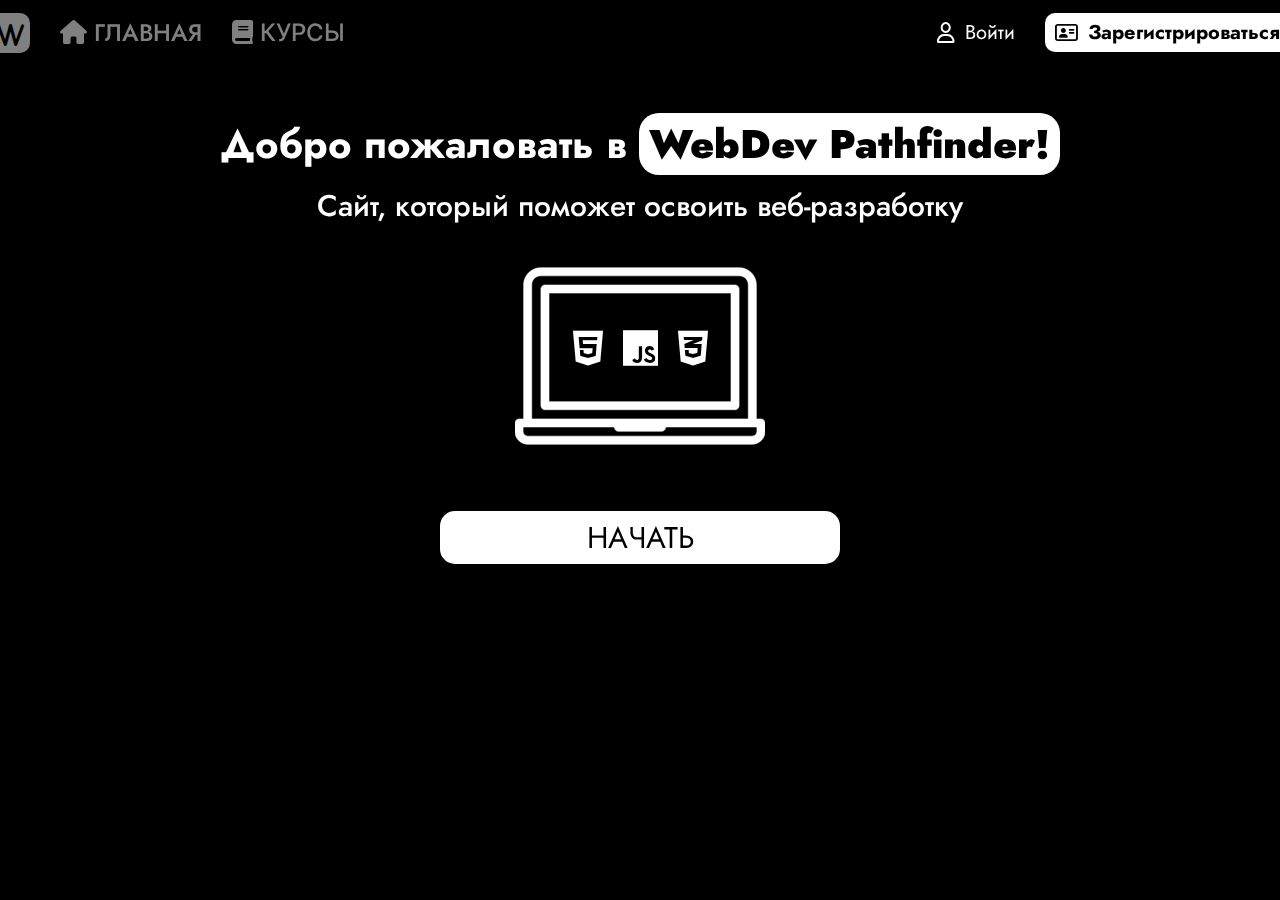
<file: index.html>
<!DOCTYPE html>
<html lang="ru">

<head>
    <meta charset="UTF-8">
    <meta name="viewport" content="width=device-width, initial-scale=1.0">
    <link rel="stylesheet" href="style.css">
    <link rel="stylesheet" href="https://cdnjs.cloudflare.com/ajax/libs/font-awesome/6.0.0-beta3/css/all.min.css"
        integrity="sha384-...">
    <script src="https://ajax.googleapis.com/ajax/libs/jquery/3.7.1/jquery.min.js"></script>
    <title>Document</title>
</head>

<body>
    <header class="header">
        <ul class="header-list">
            <li id="hl1" class="header-list-element welcome-page-element"><i class="fa-solid fa-w wpe"></i></li>
            <li id="hl2" class="header-list-element"><i class="fas fa-home"></i> главная</li>
            <li id="hl3" class="header-list-element"><i class="fa-solid fa-book"></i> <a href="cources.html">курсы</a> </li>
        </ul>
        <div class="user-nav" id="non-authorized"><button id="login-button" class="non-auth-login"><i
                    class="fa-regular fa-user"></i>Войти</button><button id="reg-button" class="non-auth-reg"><i
                    class="fa-regular fa-address-card wpe"></i>Зарегистрироваться</button></div>
        <div class="user-nav" id="authorized"></div>
    </header>
    <div class="body-content">
        <h1 class="welcome-text">Добро пожаловать в <span class="welcome-text-circled">WebDev
                Pathfinder!</span><br><span class="welcome-text-smaller">Сайт, который поможет освоить
                веб-разработку</span></h1>

        <h1 class="welcome-languages"><svg class="wmax" fill="#ffffff" height="250px" width="250px" version="1.1"
                id="Layer_1" xmlns="http://www.w3.org/2000/svg" xmlns:xlink="http://www.w3.org/1999/xlink"
                viewBox="0 0 463 463" xml:space="preserve" stroke="#ffffff">
                <g id="SVGRepo_bgCarrier" stroke-width="0"></g>
                <g id="SVGRepo_tracerCarrier" stroke-linecap="round" stroke-linejoin="round"></g>
                <g id="SVGRepo_iconCarrier">
                    <g>
                        <g>
                            <g>
                                <path
                                    d="M455.5,348H447V99.5c0-17.369-14.131-31.5-31.5-31.5h-368C30.131,68,16,82.131,16,99.5V348H7.5 c-4.142,0-7.5,3.358-7.5,7.5v16C0,384.458,10.542,395,23.5,395h416c12.958,0,23.5-10.542,23.5-23.5v-16 C463,351.358,459.642,348,455.5,348z M31,99.5C31,90.402,38.402,83,47.5,83h368c9.098,0,16.5,7.402,16.5,16.5V348H31V99.5z M448,371.5c0,4.687-3.813,8.5-8.5,8.5h-416c-4.687,0-8.5-3.813-8.5-8.5V363h169.025c-0.011,0.166-0.025,0.331-0.025,0.5 c0,4.142,3.358,7.5,7.5,7.5h80c4.142,0,7.5-3.358,7.5-7.5c0-0.169-0.014-0.334-0.025-0.5H448V371.5z">
                                </path>
                                <path
                                    d="M407.5,100h-352c-4.142,0-7.5,3.358-7.5,7.5v216c0,4.142,3.358,7.5,7.5,7.5h352c4.142,0,7.5-3.358,7.5-7.5v-216 C415,103.358,411.642,100,407.5,100z M400,316H63V115h337V316z">
                                </path>
                            </g>
                        </g>
                    </g>
                </g>
            </svg>
            <div class="welcome-icons"><i class="fa-brands fa-html5"></i><i class="fa-brands fa-js"></i><i
                    class="fa-brands fa-css3-alt"></i></div>

        </h1>
        <button class="welcome-button"></i>НАЧАТЬ</button>
    </div>

    <!-- <p class="block">Программирование — это процесс создания компьютерных программ для решения различных задач. <span
            class="tooltip"
            data-title="Практика программирования играет ключевую роль в умении решать задачи!">Практика</span>
        программирования требует постоянного обучения и <span class="tooltip"
            data-title="Опыт играет важную роль в развитии навыков программирования!">опыта</span>. <span
            class="tooltip"
            data-title="Программисты используют различные языки программирования для создания программ!">Программисты</span>
        используют различные языки программирования для создания программ. Программирование также способствует развитию
        абстрактного мышления и логического мышления, что делает его ценным навыком в различных сферах жизни. Освоив
        программирование, вы можете создавать программы, автоматизировать задачи и даже реализовывать свои творческие
        идеи в виде программного кода. Не бойтесь экспериментировать, учиться и применять новые знания в практике!</p> -->
    <script src="script.js"></script>
</body>

</html>
</file>
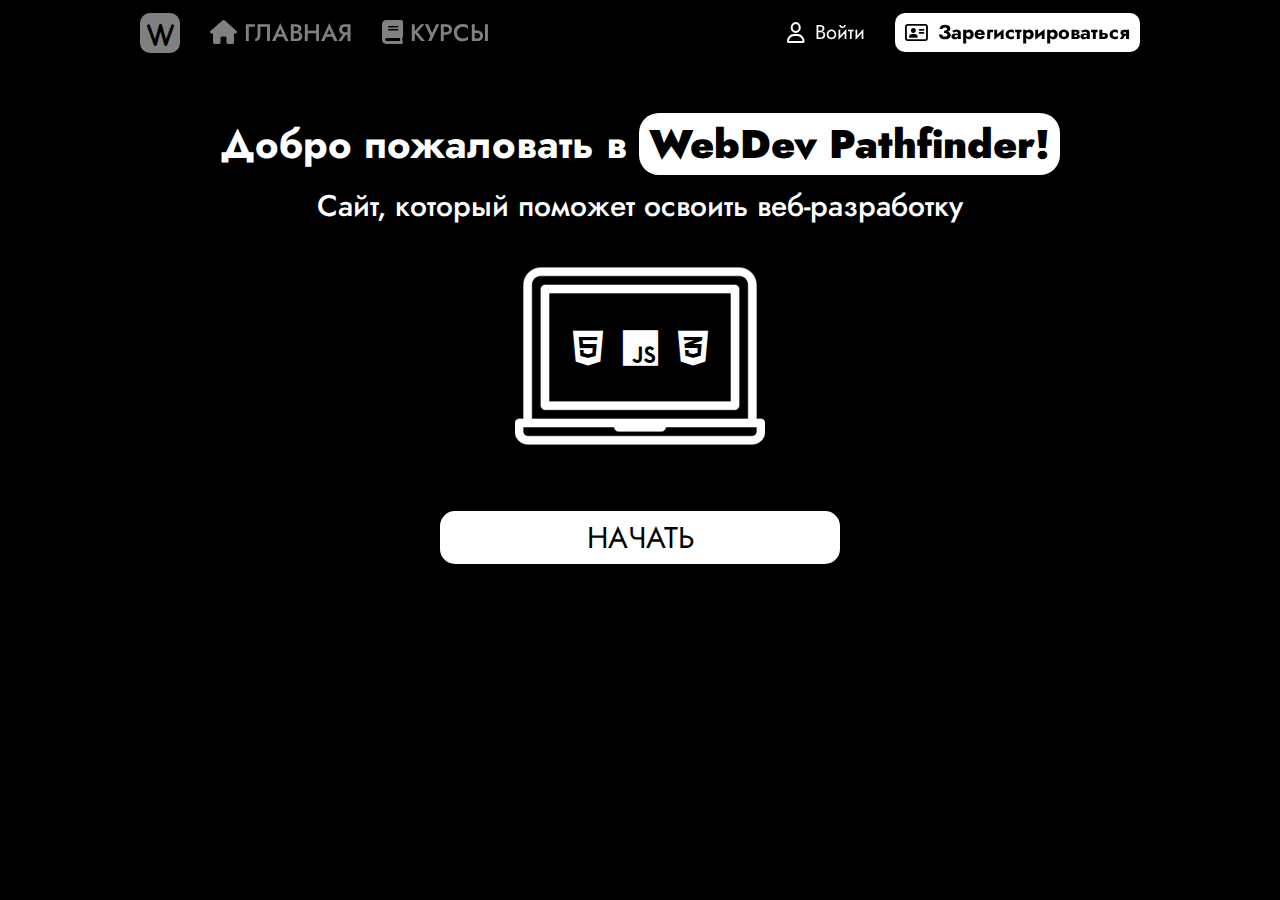
<file: html/index.html>
<!DOCTYPE html>
<html lang="ru">

<head>
    <meta charset="UTF-8">
    <meta name="viewport" content="width=device-width, initial-scale=1.0">
    <link rel="stylesheet" href="/css/style.css">
    <link rel="stylesheet" href="/css/header.css">
    <link rel="stylesheet" href="https://cdnjs.cloudflare.com/ajax/libs/font-awesome/6.0.0-beta3/css/all.min.css"
        integrity="sha384-...">
    <script src="https://ajax.googleapis.com/ajax/libs/jquery/3.7.1/jquery.min.js"></script>
    <title>Добро пожаловать</title>
</head>

<body>
    <header class="header">
        <div class="header-list-mobile">
            <i id="hlmClosed" class="fa-solid fa-bars"></i>
            <i id="hlmOpened" class="fa-solid fa-xmark"></i>
            <ul class="burger-list" id="burger">
                <li id="hl1" class="header-list-element welcome-page-element"><i class="fa-solid fa-w wpe"></i></li>
                <li id="hl2" class="header-list-element"><i class="fas fa-home"></i> главная</li>
                <li id="hl3" class="header-list-element"><i class="fa-solid fa-book"></i> курсы</li>
            </ul>
        </div>
        <ul class="header-list">
            <li id="hl1" class="header-list-element welcome-page-element"><i class="fa-solid fa-w wpe"></i></li>
            <li id="hl2" class="header-list-element"><i class="fas fa-home"></i> главная</li>
            <li id="hl3" class="header-list-element"><i class="fa-solid fa-book"></i> курсы</li>
        </ul>
        <div class="user-nav" id="non-authorized"><button id="login-button" class="non-auth-login"><i
                    class="fa-regular fa-user"></i><span class="auth-mobile" id="am-lgn">Войти</span></button><button
                id="reg-button" class="non-auth-reg"><i class="fa-regular fa-address-card wpe"></i><span
                    class="auth-mobile">Зарегистрироваться</span></button></div>
        <div class="user-nav" id="authorized"><i class="fa-solid fa-user"></i></div>
    </header>
    <div class="body-content">
        <h1 class="welcome-text">Добро пожаловать в <br class="welcome-br1"><span class="welcome-text-circled">WebDev
                Pathfinder!</span><br><span class="welcome-text-smaller">Сайт, который поможет освоить
                веб-разработку</span></h1>
        <h1 class="welcome-languages"><svg class="wmax" fill="#ffffff" height="250px" width="250px" version="1.1"
                id="Layer_1" xmlns="http://www.w3.org/2000/svg" xmlns:xlink="http://www.w3.org/1999/xlink"
                viewBox="0 0 463 463" xml:space="preserve" stroke="#ffffff">
                <g id="SVGRepo_bgCarrier" stroke-width="0"></g>
                <g id="SVGRepo_tracerCarrier" stroke-linecap="round" stroke-linejoin="round"></g>
                <g id="SVGRepo_iconCarrier">
                    <g>
                        <g>
                            <g>
                                <path
                                    d="M455.5,348H447V99.5c0-17.369-14.131-31.5-31.5-31.5h-368C30.131,68,16,82.131,16,99.5V348H7.5 c-4.142,0-7.5,3.358-7.5,7.5v16C0,384.458,10.542,395,23.5,395h416c12.958,0,23.5-10.542,23.5-23.5v-16 C463,351.358,459.642,348,455.5,348z M31,99.5C31,90.402,38.402,83,47.5,83h368c9.098,0,16.5,7.402,16.5,16.5V348H31V99.5z M448,371.5c0,4.687-3.813,8.5-8.5,8.5h-416c-4.687,0-8.5-3.813-8.5-8.5V363h169.025c-0.011,0.166-0.025,0.331-0.025,0.5 c0,4.142,3.358,7.5,7.5,7.5h80c4.142,0,7.5-3.358,7.5-7.5c0-0.169-0.014-0.334-0.025-0.5H448V371.5z">
                                </path>
                                <path
                                    d="M407.5,100h-352c-4.142,0-7.5,3.358-7.5,7.5v216c0,4.142,3.358,7.5,7.5,7.5h352c4.142,0,7.5-3.358,7.5-7.5v-216 C415,103.358,411.642,100,407.5,100z M400,316H63V115h337V316z">
                                </path>
                            </g>
                        </g>
                    </g>
                </g>
            </svg>
            <div class="welcome-icons"><i class="fa-brands fa-html5"></i><i class="fa-brands fa-js"></i><i
                    class="fa-brands fa-css3-alt"></i></div>

        </h1>
        <button class="welcome-button"></i>НАЧАТЬ</button>
    </div>

    <!-- <p class="block">Программирование — это процесс создания компьютерных программ для решения различных задач. <span
            class="tooltip"
            data-title="Практика программирования играет ключевую роль в умении решать задачи!">Практика</span>
        программирования требует постоянного обучения и <span class="tooltip"
            data-title="Опыт играет важную роль в развитии навыков программирования!">опыта</span>. <span
            class="tooltip"
            data-title="Программисты используют различные языки программирования для создания программ!">Программисты</span>
        используют различные языки программирования для создания программ. Программирование также способствует развитию
        абстрактного мышления и логического мышления, что делает его ценным навыком в различных сферах жизни. Освоив
        программирование, вы можете создавать программы, автоматизировать задачи и даже реализовывать свои творческие
        идеи в виде программного кода. Не бойтесь экспериментировать, учиться и применять новые знания в практике!</p> -->
    <script src="/js/script.js"></script>
    <script src="/js/header.js"></script>
</body>

</html>
</file>
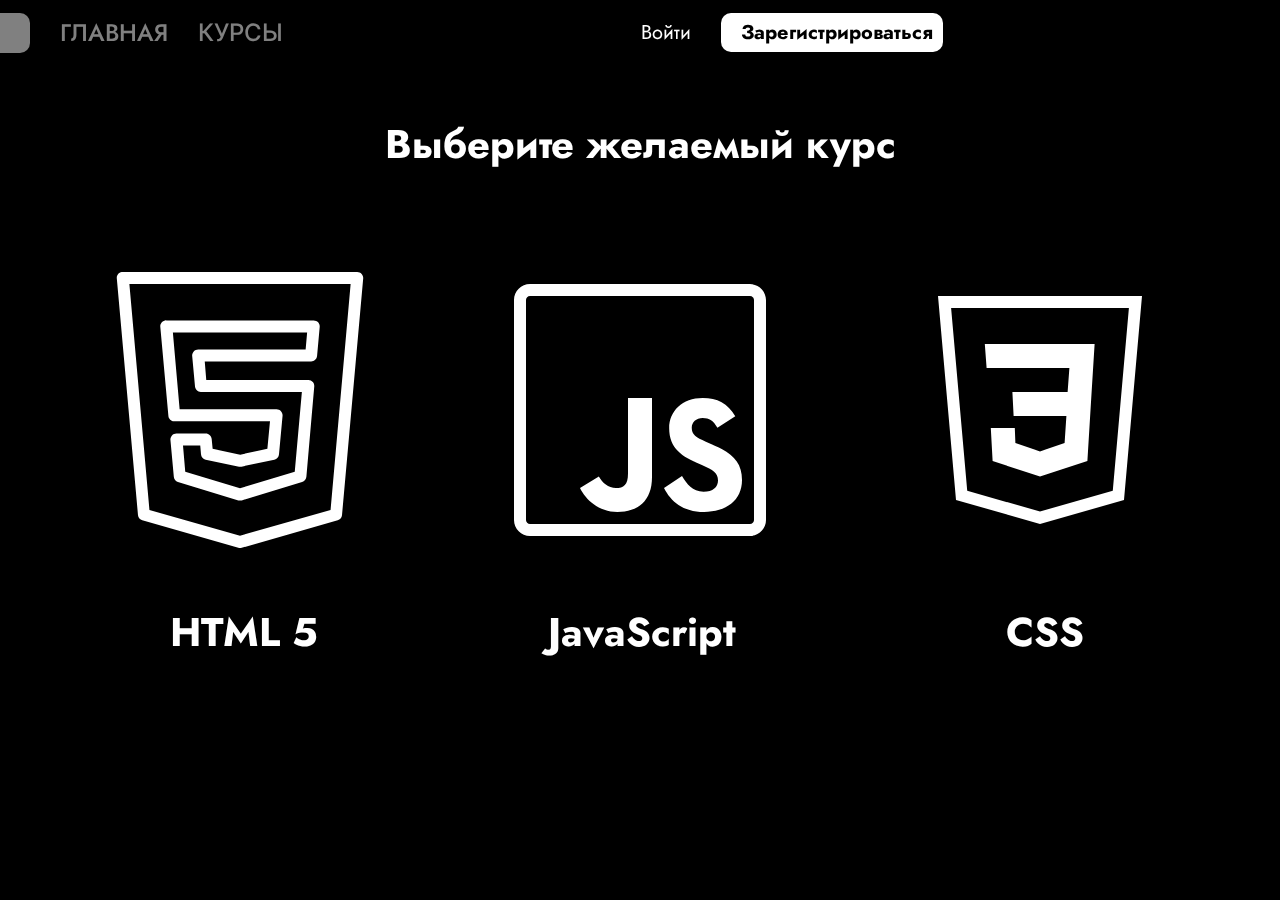
<file: cources.html>
<!DOCTYPE html>
<html lang="en">
<head>
    <meta charset="UTF-8">
    <meta name="viewport" content="width=device-width, initial-scale=1.0">
    <link rel="stylesheet" href="style.css">
    <link rel="stylesheet" href="cources_style.css">
    <title>Document</title>
</head>
<body>
    <header class="header">
        <ul class="header-list">
            <li id="hl1" class="header-list-element welcome-page-element"><i class="fa-solid fa-w wpe"></i></li>
            <li id="hl2" class="header-list-element"><i class="fas fa-home"></i> главная</li>
            <li id="hl3" class="header-list-element"><i class="fa-solid fa-book"></i> <a href="cources.html">курсы</a> </li>
        </ul>
        <div class="user-nav" id="non-authorized"><button id="login-button" class="non-auth-login"><i
                    class="fa-regular fa-user"></i>Войти</button><button id="reg-button" class="non-auth-reg"><i
                    class="fa-regular fa-address-card wpe"></i>Зарегистрироваться</button></div>
        <div class="user-nav" id="authorized"></div>
    </header>

    <div class="body-content">
        <h1>Выберите желаемый курс</h1>
        
        <div class="select-cource">
            <a href="html-css-cource.html">
                <svg xmlns="http://www.w3.org/2000/svg" x="0px" y="0px" width="300" height="300" viewBox="0,0,256,256">
                    <g fill="#ffffff" fill-rule="nonzero" stroke="none" stroke-width="1" stroke-linecap="butt" stroke-linejoin="miter" stroke-miterlimit="10" stroke-dasharray="" stroke-dashoffset="0" font-family="none" font-weight="none" font-size="none" text-anchor="none" style="mix-blend-mode: normal"><g transform="scale(5.12,5.12)"><path d="M5.28125,2c-0.51562,0.09375 -0.87109,0.57422 -0.8125,1.09375l3.53125,39.4375c0.04688,0.40234 0.33203,0.73438 0.71875,0.84375l16,4.59375c0.18359,0.05469 0.37891,0.05469 0.5625,0l16,-4.59375c0.38672,-0.10937 0.67188,-0.44141 0.71875,-0.84375l3.53125,-39.4375c0.02734,-0.28125 -0.06641,-0.55859 -0.25781,-0.76953c-0.19141,-0.20703 -0.46094,-0.32422 -0.74219,-0.32422h-39.0625c-0.03125,0 -0.0625,0 -0.09375,0c-0.03125,0 -0.0625,0 -0.09375,0zM6.5625,4h36.875l-3.34375,37.65625l-15.09375,4.28125l-15.09375,-4.28125zM12.53125,10.0625c-0.51562,0.09375 -0.87109,0.57422 -0.8125,1.09375l1.34375,14.78125c0.03125,0.51563 0.45313,0.92188 0.96875,0.9375h15.96875l-0.4375,4.59375l-4.53125,0.96875l-4.59375,-0.96875l-0.15625,-1.625c-0.03125,-0.52734 -0.47266,-0.9375 -1,-0.9375h-4.875c-0.28125,0 -0.55078,0.11719 -0.74219,0.32422c-0.19141,0.21094 -0.28516,0.48828 -0.25781,0.76953l0.5625,6.125c0.03125,0.40234 0.30078,0.75 0.6875,0.875l9.9375,3.03125l0.125,0.03125c0.18359,0.05469 0.37891,0.05469 0.5625,0l10.0625,-3.0625c0.39844,-0.11328 0.68359,-0.46094 0.71875,-0.875l1.3125,-15.03125c0.02734,-0.27734 -0.0625,-0.55078 -0.24609,-0.75781c-0.18359,-0.20703 -0.44531,-0.32812 -0.72266,-0.33594h-17.03125l-0.25,-3.09375h17.71875c0.51953,0.00391 0.95313,-0.39062 1,-0.90625l0.4375,-4.84375c0.02734,-0.28125 -0.06641,-0.55859 -0.25781,-0.76953c-0.19141,-0.20703 -0.46094,-0.32422 -0.74219,-0.32422h-24.5625c-0.0625,-0.00781 -0.125,-0.00781 -0.1875,0zM13.8125,12.0625h22.375l-0.25,2.84375h-17.90625c-0.28125,0 -0.55078,0.11719 -0.74219,0.32422c-0.19141,0.21094 -0.28516,0.48828 -0.25781,0.76953l0.46875,5.09375c0.04688,0.50391 0.46484,0.89453 0.96875,0.90625h16.84375l-1.1875,13.28125l-9.125,2.75l-9.125,-2.75l-0.375,-4.375h2.875l0.125,1.46875c0.03125,0.44141 0.34766,0.80859 0.78125,0.90625l5.5625,1.15625c0.13281,0.02734 0.27344,0.02734 0.40625,0l5.46875,-1.15625c0.43359,-0.09766 0.75,-0.46484 0.78125,-0.90625l0.59375,-6.4375c0.01563,-0.27734 -0.08203,-0.54687 -0.26953,-0.74609c-0.19141,-0.20312 -0.45312,-0.31641 -0.73047,-0.31641h-16.15625z"></path></g></g>
                    </svg> 
            </a>
            <a style="margin-left: 100px;" href="js-cource.html">
                <svg xmlns="http://www.w3.org/2000/svg" x="0px" y="0px" width="300" height="300" viewBox="0,0,256,256">
                    <g fill="#ffffff" fill-rule="nonzero" stroke="none" stroke-width="1" stroke-linecap="butt" stroke-linejoin="miter" stroke-miterlimit="10" stroke-dasharray="" stroke-dashoffset="0" font-family="none" font-weight="none" font-size="none" text-anchor="none" style="mix-blend-mode: normal"><g transform="scale(5.12,5.12)"><path d="M6.66797,4c-1.46094,0 -2.66797,1.20703 -2.66797,2.66797v36.66406c0,1.46094 1.20703,2.66797 2.66797,2.66797h36.66406c1.46094,0 2.66797,-1.20312 2.66797,-2.66797v-36.66406c0,-1.46094 -1.20312,-2.66797 -2.66797,-2.66797zM6.66797,6h36.66406c0.37109,0 0.66797,0.29688 0.66797,0.66797v36.66406c0,0.37109 -0.29687,0.66797 -0.66797,0.66797h-36.66406c-0.37109,0 -0.66797,-0.29687 -0.66797,-0.66797v-36.66406c0,-0.37109 0.29688,-0.66797 0.66797,-0.66797zM23,23v12.57422c0,1.92969 -0.73047,2.42578 -2,2.42578c-1.32812,0 -2.25,-0.82812 -2.85937,-1.90234l-3.14062,1.90234c0.91016,1.92578 3.14063,4 6.23438,4c3.42188,0 5.76563,-1.82031 5.76563,-5.81641v-13.18359zM35.45313,23c-3.40625,0 -5.58984,2.17969 -5.58984,5.04297c0,3.10547 1.83203,4.57422 4.58594,5.74609l0.95313,0.41016c1.73828,0.76172 2.59766,1.22656 2.59766,2.53516c0,1.08984 -0.82812,1.87891 -2.41016,1.87891c-1.88281,0 -2.77344,-1.27734 -3.58984,-2.61328l-3,2c1.12109,2.21484 3.13281,4 6.67578,4c3.625,0 6.32422,-1.88281 6.32422,-5.31641c0,-3.1875 -1.82812,-4.60547 -5.07422,-5.99609l-0.95312,-0.40625c-1.63672,-0.71094 -2.34766,-1.17187 -2.34766,-2.31641c0,-0.92578 0.71094,-1.63672 1.82813,-1.63672c1.09766,0 1.80078,0.46484 2.45313,1.63672l2.97266,-1.90625c-1.25391,-2.21484 -3,-3.05859 -5.42578,-3.05859z"></path></g></g>
                    </svg>
            </a>
            <a style="margin-left: 100px;" href="css-cource.html">
                <svg xmlns="http://www.w3.org/2000/svg" x="0px" y="0px" width="300" height="300" viewBox="0,0,256,256">
                    <g fill="#ffffff" fill-rule="evenodd" stroke="none" stroke-width="1" stroke-linecap="butt" stroke-linejoin="miter" stroke-miterlimit="10" stroke-dasharray="" stroke-dashoffset="0" font-family="none" font-weight="none" font-size="none" text-anchor="none" style="mix-blend-mode: normal"><g transform="scale(5.12,5.12)"><path d="M39,40l-14,4l-14,-4l-3,-34h34c-1,11.33203 -2,22.66797 -3,34zM39.81641,8h-29.63281l2.6875,30.45313l12.12891,3.46875l12.12891,-3.46875zM16.80078,28h4l0.09766,2.5l4.10156,1.39844l4.10156,-1.39844l0.29688,-4.5h-8.79687l-0.20312,-4h9.20313l0.29688,-4h-13.79687l-0.30078,-4h18.30078l-0.5,8l-0.70312,11.5l-7.89844,2.60156l-7.89844,-2.60156z"></path></g></g>
                    </svg>
            </a>
        </div>

        <div class="cource-container">
            <h1 style="margin-left: 180px;">HTML 5</h1>
            <h1 style="margin-left: 230px;">JavaScript</h1>
            <h1 style="margin-left: 270px;">CSS</h1>
        </div>

    </div>
    
</body>
</html>
</file>
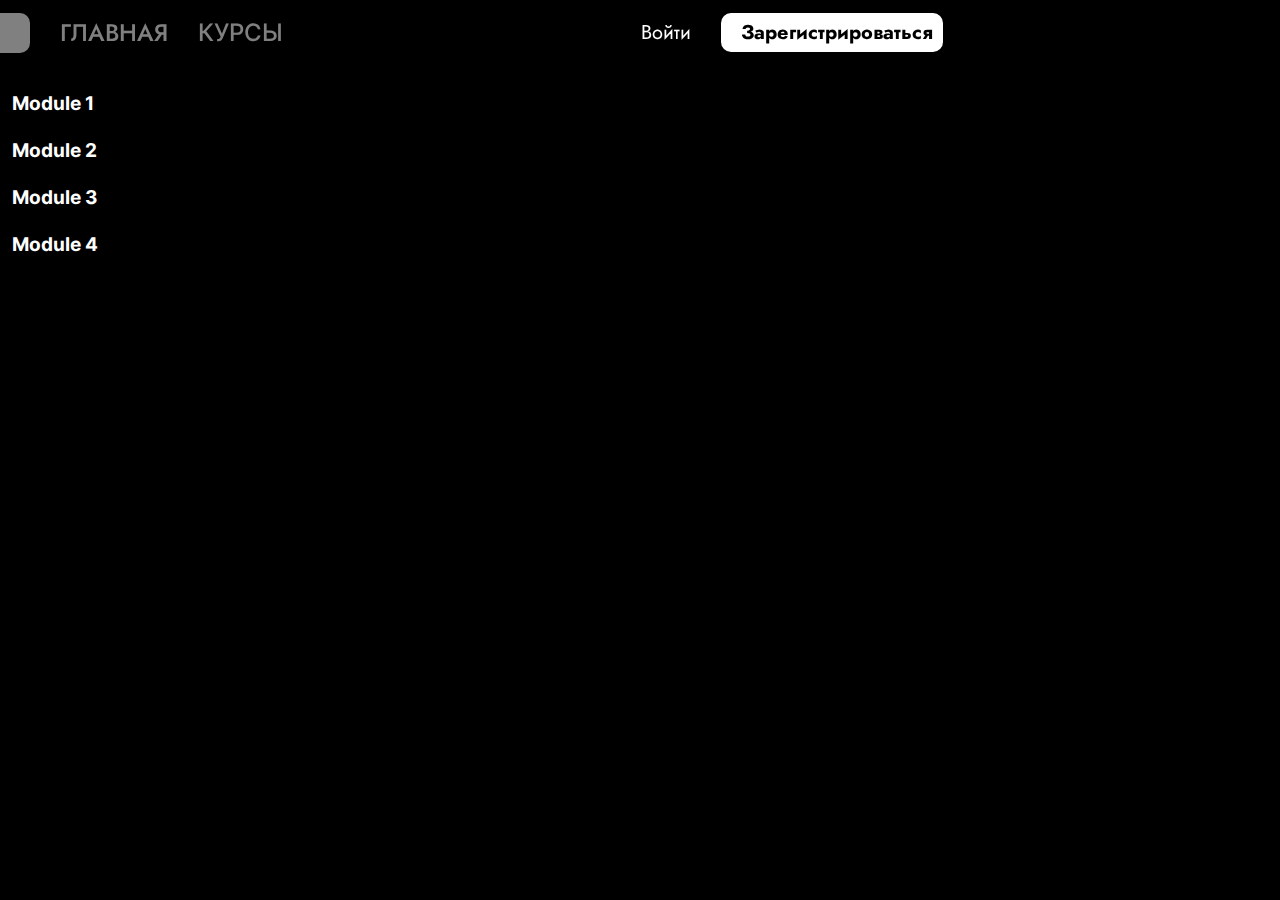
<file: css-cource.html>
<!DOCTYPE html>
<html lang="en">
<head>
    <meta charset="UTF-8">
    <meta name="viewport" content="width=device-width, initial-scale=1.0">
    <link rel="stylesheet" href="style.css">
    <title>Document</title>
</head>
<body>
    <header class="header">
        <ul class="header-list">
            <li id="hl1" class="header-list-element welcome-page-element"><i class="fa-solid fa-w wpe"></i></li>
            <li id="hl2" class="header-list-element"><i class="fas fa-home"></i> главная</li>
            <li id="hl3" class="header-list-element"><i class="fa-solid fa-book"></i> <a href="cources.html">курсы</a> </li>
        </ul>
        <div class="user-nav" id="non-authorized"><button id="login-button" class="non-auth-login"><i
                    class="fa-regular fa-user"></i>Войти</button><button id="reg-button" class="non-auth-reg"><i
                    class="fa-regular fa-address-card wpe"></i>Зарегистрироваться</button></div>
        <div class="user-nav" id="authorized"></div>
    </header>

    <div class="vertical-menu">
        <a href="#"><h3>Module 1</h3></a>
        <a href="#"><h3>Module 2</h3></a>
        <a href="#"><h3>Module 3</h3></a>
        <a href="#"><h3>Module 4</h3></a>
    </div> 
</body>
</html>
</file>
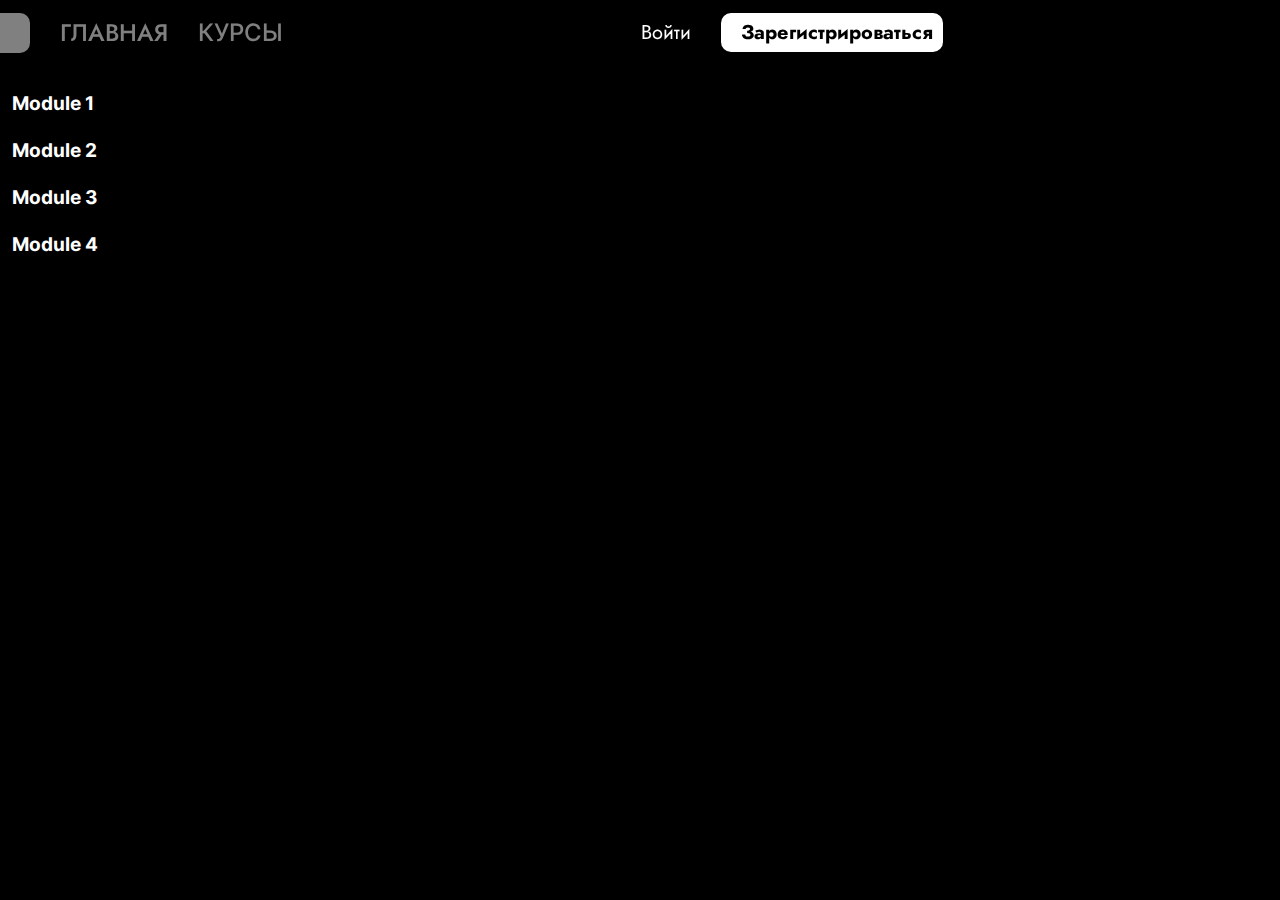
<file: js-cource.html>
<!DOCTYPE html>
<html lang="en">
<head>
    <meta charset="UTF-8">
    <meta name="viewport" content="width=device-width, initial-scale=1.0">
    <link rel="stylesheet" href="style.css">
    <title>Document</title>
</head>
<body>
    <header class="header">
        <ul class="header-list">
            <li id="hl1" class="header-list-element welcome-page-element"><i class="fa-solid fa-w wpe"></i></li>
            <li id="hl2" class="header-list-element"><i class="fas fa-home"></i> главная</li>
            <li id="hl3" class="header-list-element"><i class="fa-solid fa-book"></i> <a href="cources.html">курсы</a> </li>
        </ul>
        <div class="user-nav" id="non-authorized"><button id="login-button" class="non-auth-login"><i
                    class="fa-regular fa-user"></i>Войти</button><button id="reg-button" class="non-auth-reg"><i
                    class="fa-regular fa-address-card wpe"></i>Зарегистрироваться</button></div>
        <div class="user-nav" id="authorized"></div>
    </header>

    <div class="vertical-menu">
        <a href="#"><h3>Module 1</h3></a>
        <a href="#"><h3>Module 2</h3></a>
        <a href="#"><h3>Module 3</h3></a>
        <a href="#"><h3>Module 4</h3></a>
    </div>
</body>
</html>
</file>
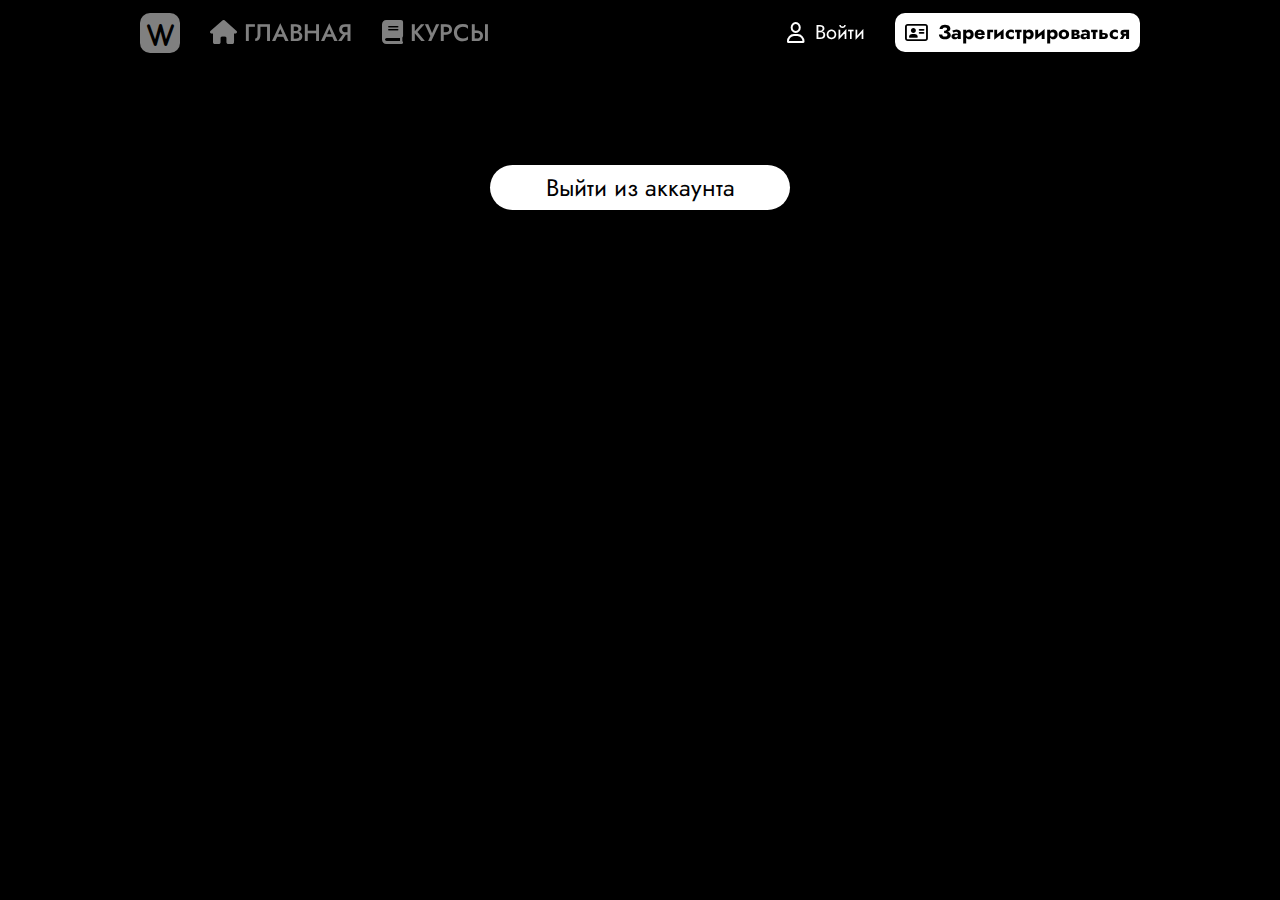
<file: html/account.html>
<!DOCTYPE html>
<html lang="en">

<head>
    <meta charset="UTF-8">
    <meta name="viewport" content="width=device-width, initial-scale=1.0">
    <link rel="stylesheet" href="/css/account.css">
    <link rel="stylesheet" href="/css/header.css">
    <link rel="stylesheet" href="https://cdnjs.cloudflare.com/ajax/libs/font-awesome/6.0.0-beta3/css/all.min.css"
        integrity="sha384-...">
    <script src="https://ajax.googleapis.com/ajax/libs/jquery/3.7.1/jquery.min.js"></script>
    <title>Аккаунт</title>
</head>

<body>
    <header class="header">
        <ul class="header-list">
            <li id="hl1" class="header-list-element welcome-page-element"><i class="fa-solid fa-w wpe"></i></li>
            <li id="hl2" class="header-list-element"><i class="fas fa-home"></i> главная</li>
            <li id="hl3" class="header-list-element"><i class="fa-solid fa-book"></i> курсы</li>
        </ul>
        <div class="user-nav" id="non-authorized"><button id="login-button" class="non-auth-login"><i
                    class="fa-regular fa-user"></i>Войти</button><button id="reg-button" class="non-auth-reg"><i
                    class="fa-regular fa-address-card wpe"></i>Зарегистрироваться</button></div>
        <div class="user-nav" id="authorized"><i class="fa-solid fa-user"></i></div>
    </header>

    <div class="body">
        <button class="button" id="ex">Выйти из аккаунта</button>
    </div>

    <script src=" /js/account.js"></script>
    <script src="/js/header.js"></script>
</body>

</html>
</file>
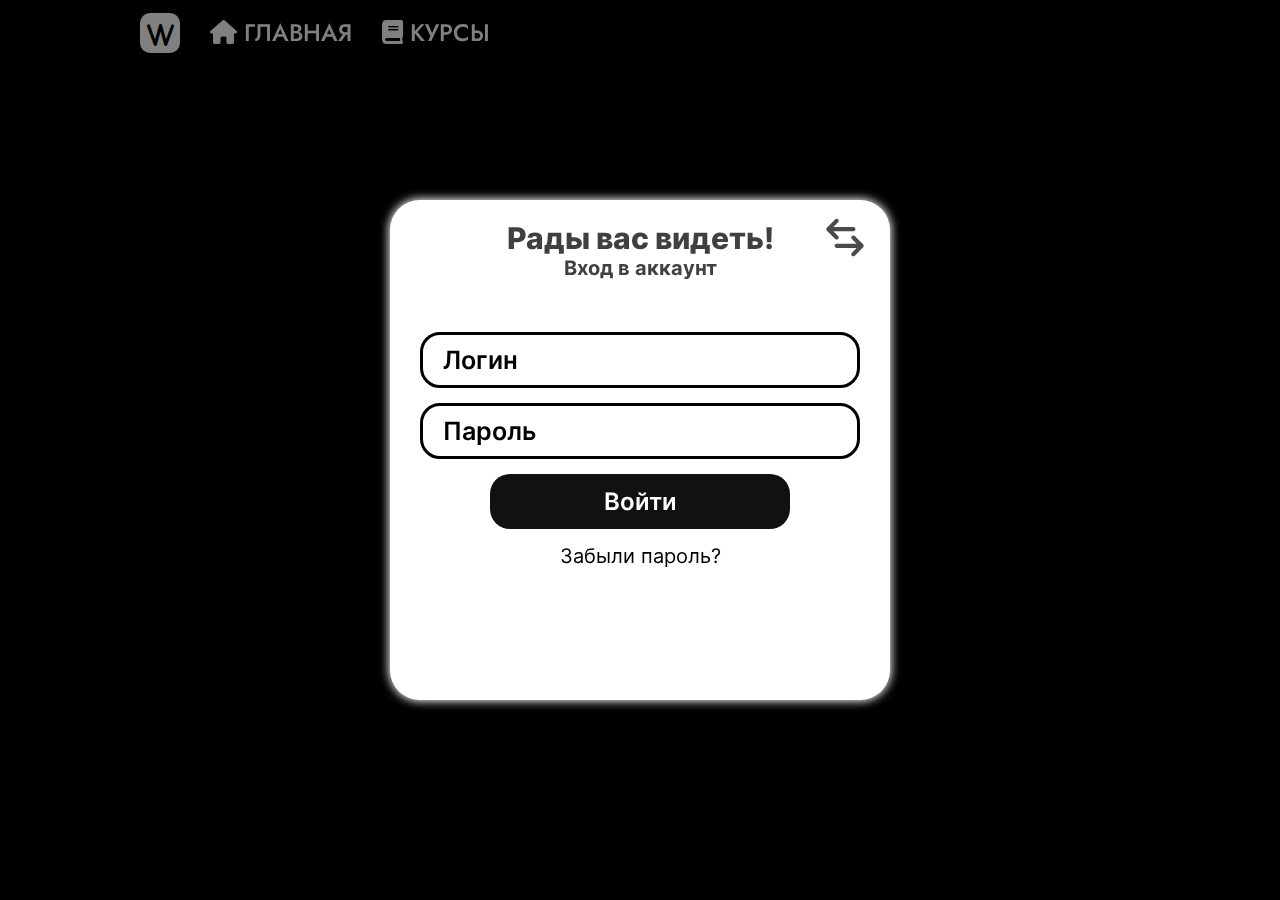
<file: html/auth.html>
<!DOCTYPE html>
<html lang="en">

<head>
    <meta charset="UTF-8">
    <meta name="viewport" content="width=device-width, initial-scale=1.0">
    <script src="https://ajax.googleapis.com/ajax/libs/jquery/3.7.1/jquery.min.js"></script>
    <link rel="stylesheet" href="/css/auth.css">
    <link rel="stylesheet" href="/css/header.css">
    <link rel="stylesheet" href="https://cdnjs.cloudflare.com/ajax/libs/font-awesome/6.0.0-beta3/css/all.min.css"
        integrity="sha384-...">
    <title>WebDev Pathfinder</title>
</head>

<body>
    <header class="header">
        <ul class="header-list">
            <li id="hl1" class="header-list-element welcome-page-element"><i class="fa-solid fa-w wpe"></i></li>
            <li id="hl2" class="header-list-element"><i class="fas fa-home"></i> главная</li>
            <li id="hl3" class="header-list-element"><i class="fa-solid fa-book"></i> курсы</li>
        </ul>
        <div class="user-nav" id="non-authorized"><button id="login-button" class="non-auth-login"><i
                    class="fa-regular fa-user"></i>Войти</button><button id="reg-button" class="non-auth-reg"><i
                    class="fa-regular fa-address-card wpe"></i>Зарегистрироваться</button></div>
        <div class="user-nav" id="authorized"></div>
    </header>

    <div id="notification-container"></div>

    <form class="auth-form" id="auth-form" action="index.html" method="get">
        <div class="form-content" id="reg">
            <svg class="form-svg" onclick="switchAuthMethod()" xmlns="http://www.w3.org/2000/svg" viewBox="0 0 24 24"
                fill="none">
                <path fill-rule="evenodd" clip-rule="evenodd"
                    d="M8.70711 4.70711C9.09763 4.31658 9.09763 3.68342 8.70711 3.29289C8.31658 2.90237 7.68342 2.90237 7.29289 3.29289L3.29289 7.29289C2.90237 7.68342 2.90237 8.31658 3.29289 8.70711L7.29289 12.7071C7.68342 13.0976 8.31658 13.0976 8.70711 12.7071C9.09763 12.3166 9.09763 11.6834 8.70711 11.2929L6.41421 9H16C16.5523 9 17 8.55228 17 8C17 7.44772 16.5523 7 16 7H6.41421L8.70711 4.70711ZM20.7071 15.2929L16.7071 11.2929C16.3166 10.9024 15.6834 10.9024 15.2929 11.2929C14.9024 11.6834 14.9024 12.3166 15.2929 12.7071L17.5858 15H8C7.44772 15 7 15.4477 7 16C7 16.5523 7.44772 17 8 17H17.5858L15.2929 19.2929C14.9024 19.6834 14.9024 20.3166 15.2929 20.7071C15.6834 21.0976 16.3166 21.0976 16.7071 20.7071L20.7071 16.7071C21.0976 16.3166 21.0976 15.6834 20.7071 15.2929Z"
                    fill="#000000" />
            </svg>
            <div class="hello">
                <p class="bigger">Добро пожаловать!</p>
                <p class="lower">Регистрация</p>
            </div>
            <input id="reg-login" type="text" class="auth-input" placeholder="Логин">
            <input id="reg-password" type="password" class="auth-input" placeholder="Пароль">
            <input id="reg-password-accept" type="password" class="auth-input" placeholder="Подтвердите пароль">
            <button class="auth-button">Зарегистрироваться</button>
        </div>
        <div class="form-content" id="log">
            <svg class="form-svg" onclick="switchAuthMethod()" xmlns="http://www.w3.org/2000/svg" viewBox="0 0 24 24"
                fill="none">
                <path fill-rule="evenodd" clip-rule="evenodd"
                    d="M8.70711 4.70711C9.09763 4.31658 9.09763 3.68342 8.70711 3.29289C8.31658 2.90237 7.68342 2.90237 7.29289 3.29289L3.29289 7.29289C2.90237 7.68342 2.90237 8.31658 3.29289 8.70711L7.29289 12.7071C7.68342 13.0976 8.31658 13.0976 8.70711 12.7071C9.09763 12.3166 9.09763 11.6834 8.70711 11.2929L6.41421 9H16C16.5523 9 17 8.55228 17 8C17 7.44772 16.5523 7 16 7H6.41421L8.70711 4.70711ZM20.7071 15.2929L16.7071 11.2929C16.3166 10.9024 15.6834 10.9024 15.2929 11.2929C14.9024 11.6834 14.9024 12.3166 15.2929 12.7071L17.5858 15H8C7.44772 15 7 15.4477 7 16C7 16.5523 7.44772 17 8 17H17.5858L15.2929 19.2929C14.9024 19.6834 14.9024 20.3166 15.2929 20.7071C15.6834 21.0976 16.3166 21.0976 16.7071 20.7071L20.7071 16.7071C21.0976 16.3166 21.0976 15.6834 20.7071 15.2929Z"
                    fill="#000000" />
            </svg>
            <div class="hello">
                <p class="bigger">Рады вас видеть!</p>
                <p class="lower">Вход в аккаунт</p>
            </div>
            <input id="log-login" type="text" class="auth-input" placeholder="Логин">
            <input id="log-password" type="password" class="auth-input" placeholder="Пароль">
            <button class="auth-button">Войти</button>
            <p class="auth-forgot" onclick="switchForgotPassword()">Забыли пароль?</p>
        </div>
        <div class="form-content" id="form-forgot">
            <svg class="form-svg" id="forgot-svg" onclick="switchForgotPassword()" xmlns="http://www.w3.org/2000/svg"
                width="800px" height="800px" viewBox="0 0 48 48" fill="none">
                <path d="M12.9998 8L6 14L12.9998 21" stroke="#000000" stroke-width="4" stroke-linecap="round"
                    stroke-linejoin="round" />
                <path
                    d="M6 14H28.9938C35.8768 14 41.7221 19.6204 41.9904 26.5C42.2739 33.7696 36.2671 40 28.9938 40H11.9984"
                    stroke="#000000" stroke-width="4" stroke-linecap="round" stroke-linejoin="round" />
            </svg>
            <div class="hello">
                <p class="bigger">Восстановление пароля</p>
                <p class="lower">Введите ваш логин</p>
            </div>
            <div class="form-content" id="forgot-first-stage">
                <input type="text" id="forgot-first-stage-input" class="auth-input" placeholder="Логин">
                <button class="auth-button" id="forgot-first-stage-btn">Следующий этап</button>
            </div>
            <div class="form-content" id="forgot-second-stage">
                <input type="text" class="auth-input" id="forgot-second-stage-input" placeholder="Новый пароль">
                <button class="auth-button" id="forgot-second-stage-btn">Обновить пароль</button>
            </div>
        </div>
    </form>

    <script src="/js/auth.js"></script>
    <script src="/js/header.js"></script>
</body>

</html>
</file>
<file: style.css>
.header{
    height: 65px;
    width: 1300px;
    max-width: 1300px;
    position: fixed;
    top: 0;
    left: 50%;
    transform: translateX(-50%);
    background: transparent;
    display: flex;
    justify-content: space-between;
    align-items: center;
    font-size: 24px;
    text-transform: uppercase;
    padding: 0 50px;
    transition: 100ms ease;
    z-index: 100;
    user-select: none;
}
.header:hover{
    backdrop-filter: blur(5px);
    /* box-shadow: 0 0 10px 0px #c4569fbd, 0 0 20px 10px #660bbbaf,  0 0 20px 10px #2521f3b0;  */
}

.header-list{
    display: flex;
    gap: 30px;
    list-style: none;
    height: 100%;
    align-items: center;
}

.header-list-element{
    font-family: Jost;
    font-weight: 500;
    cursor: pointer;
    transition: 100ms ease;
    opacity: 0.5;
}
.header-list-element:hover{
    border-bottom: 2px solid #fff;
    opacity: 1;
}

.body-content{
    padding-top: 65px;
    max-width: 1300px;
    width: 1300px;
    position: fixed;
    left: 50%;
    display: flex;
    flex-direction: column;
    justify-content: center;
    align-items: center;
    transform: translateX(-50%);
}

.welcome-text{
    text-align: center;
    margin-top: 50px;
    font-family: Jost;
    font-size: 40px;
    font-weight: 700;
}
.welcome-text-circled{
    font-family: Jost;
    font-weight: 900;
    background: #fff;
    border-radius: 20px;
    padding: 2px 10px;
    color: #000;
}
.welcome-text-smaller{
    font-family: Jost;
    font-size: 30px;
    font-weight: 500;
}
.welcome-page-element{
    background: #fff;
    width: 30px;
    height: 30px;
    border-radius: 10px;
    padding: 5px;
    text-align: center;
}
.wpe{
    color: #000;
    transition: 100ms ease;
}

.wmax{
    width: 100%;
}

.welcome-button{
    width: 400px;
    padding: 0px 30px;
    margin-top: 30px;
    color: #000;
    background: #fff;
    cursor: pointer;
    border-radius: 15px;
    gap: 20px;
    font-family: Jost;
    font-weight: 400;
    font-size: 30px;
    transition: 100ms ease;
    border: 5px solid #fff;
}
.welcome-button:active{
    scale: 0.95;
    font-weight: 900;
}

.welcome-languages{
    display: flex;
    justify-content: center;
    align-items: center;
    gap: 20px;
    font-size: 40px;
}

.welcome-icons{
    position: absolute;
    top: 328px;
    gap: 20px;
    display: flex;
}

.user-nav{
    display: flex;
    gap: 30px;
}

.non-auth-login{
    display: flex;
    gap: 10px;
    justify-content: center;
    align-items: center;
    background: 0;
    font-size: 20px;
    cursor: pointer;
    font-family: Jost;
}
.non-auth-reg{
    display: flex;
    gap: 10px;
    justify-content: center;
    align-items: center;
    background: #fff;
    border: 0;
    color: #000;
    font-size: 20px;
    padding: 5px 10px;
    cursor: pointer;
    font-weight: 700;
    font-family: Jost;
    border-radius: 10px;
}

a{
    text-decoration: none;
}

body{
    background: #000;
    background-size: cover;
}
 
*{
    color: #fff;
    margin: 0;
    padding: 0;
    border: 0;
    outline: none;
    font-family: Inter;
}

@font-face {
    font-family: Inter;
    src: url(fonts/Inter.ttf);
}
@font-face {
    font-family: Jost;
    src: url(fonts/Jost.ttf);
}

.block {
  width: 400px;
  height: 150px;
  margin: auto;
  position: absolute;
  top: 0;
  left: 0;
  bottom: 0;
  right: 0;
}

.tooltip:before,
.tooltip:after {
  display: block;
  position: absolute;
  visibility: hidden;
  opacity: 0; 
  margin-bottom: 15px;
  transition: opacity .7s, margin-bottom .7s;
  left: 50%;
}

.tooltip {
  color: #1f8b8a;
  border-bottom: 1px dashed #1f8b8a;
  position: relative;
  cursor: pointer;
  
}

.tooltip:before {
  bottom: 30px;
  left: 50%;
  padding: 10px;
  width: 200px;
  margin-left: -100px;
  color: white;
  background-color: rgba(0,0,0,.85);
  content: attr(data-title);
  border-radius: 5px;
  box-shadow: border-box;
  text-align: center;
}

.tooltip:after {
  content: "";
  border-top: 10px solid rgba(0,0,0,.85);
  border-left: 10px solid transparent;
  border-right: 10px solid transparent;
  bottom: 20px;
  margin-left: -10px;
}

.tooltip:hover:before,
.tooltip:hover:after {
  opacity: 1;
  margin-bottom: 0;
  visibility: visible;
}

.vertical-menu {
    margin-top: 80px;
    width: 300px; /* Set a width if you like */
}

.vertical-menu a {
    background-color: #eeeeee00; /* Grey background color */
    color: #fff; /* Black text color */
    display: block; /* Make the links appear below each other */
    padding: 12px; /* Add some padding */
    text-decoration: none; /* Remove underline from links */
}

.vertical-menu a:hover {
    background-color: #ccc; /* Dark grey background on mouse-over */
}
</file>
<file: css/style.css>
.body-content{
    padding-top: 65px;
    max-width: 1300px;
    width: 100%;
    margin: 0 auto;
    display: flex;
    flex-direction: column;
    justify-content: center;
    align-items: center;
}

.welcome-text{
    text-align: center;
    margin-top: 50px;
    font-family: Jost;
    font-size: 40px;
    font-weight: 700;
}
.welcome-text-circled{
    font-family: Jost;
    font-weight: 900;
    background: #fff;
    border-radius: 20px;
    padding: 2px 10px;
    color: #000;
}
.welcome-text-smaller{
    font-family: Jost;
    font-size: 30px;
    font-weight: 500;
}

.wmax{
    width: 100%;
}

.welcome-button{
    width: 400px;
    padding: 0px 30px;
    margin-top: 30px;
    margin-bottom: 100px;
    color: #000;
    background: #fff;
    cursor: pointer;
    border-radius: 15px;
    gap: 20px;
    font-family: Jost;
    font-weight: 400;
    font-size: 30px;
    transition: 100ms ease;
    border: 5px solid #fff;
}
.welcome-button:active{
    scale: 0.95;
    font-weight: 900;
}

.welcome-languages{
    display: flex;
    justify-content: center;
    align-items: center;
    gap: 20px;
    font-size: 40px;
}

.welcome-icons{
    position: absolute;
    top: 328px;
    gap: 20px;
    display: flex;
}

.welcome-br1{
    display: none;
}

@media only screen and (max-width: 1000px){
    .welcome-br1{
        display: block;
    }

    .welcome-icons{
        top: 390px;
    }
}

a{
    text-decoration: none;
}

body{
    background: #000;
    background-size: cover;
}
 
*{
    color: #fff;
    margin: 0;
    padding: 0;
    border: 0;
    outline: none;
    font-family: Inter;
}

@font-face {
    font-family: Inter;
    src: url(/fonts/Inter.ttf);
}
@font-face {
    font-family: Jost;
    src: url(/fonts/Jost.ttf);
}

.block {
  width: 400px;
  height: 150px;
  margin: auto;
  position: absolute;
  top: 0;
  left: 0;
  bottom: 0;
  right: 0;
}

.tooltip:before,
.tooltip:after {
  display: block;
  position: absolute;
  visibility: hidden;
  opacity: 0; 
  margin-bottom: 15px;
  transition: opacity .7s, margin-bottom .7s;
  left: 50%;
}

.tooltip {
  color: #1f8b8a;
  border-bottom: 1px dashed #1f8b8a;
  position: relative;
  cursor: pointer;
  
}

.tooltip:before {
  bottom: 30px;
  left: 50%;
  padding: 10px;
  width: 200px;
  margin-left: -100px;
  color: white;
  background-color: rgba(0,0,0,.85);
  content: attr(data-title);
  border-radius: 5px;
  box-shadow: border-box;
  text-align: center;
}

.tooltip:after {
  content: "";
  border-top: 10px solid rgba(0,0,0,.85);
  border-left: 10px solid transparent;
  border-right: 10px solid transparent;
  bottom: 20px;
  margin-left: -10px;
}

.tooltip:hover:before,
.tooltip:hover:after {
  opacity: 1;
  margin-bottom: 0;
  visibility: visible;
}
</file>
<file: css/header.css>
.header{
    height: 65px;
    width: 100%;
    max-width: 1300px;
    position: fixed;
    top: 0;
    left: 50%;
    transform: translateX(-50%);
    background: #0000007a;
    display: flex;
    justify-content: space-between;
    align-items: center;
    font-size: 24px;
    text-transform: uppercase;
    padding: 0 50px;
    transition: 100ms ease;
    z-index: 100;
    user-select: none;
    color: #fff;
}
.header:hover{
    backdrop-filter: blur(5px);
    /* box-shadow: 0 0 10px 0px #c4569fbd, 0 0 20px 10px #660bbbaf,  0 0 20px 10px #2521f3b0;  */
}

.wpe{
    color: #000;
    transition: 100ms ease;
}

.user-nav{
    display: flex;
    gap: 30px;
}

.non-auth-login{
    display: flex;
    gap: 10px;
    justify-content: center;
    align-items: center;
    background: 0;
    font-size: 20px;
    cursor: pointer;
    font-family: Jost;
}
.non-auth-reg{
    display: flex;
    gap: 10px;
    justify-content: center;
    align-items: center;
    background: #fff;
    border: 0;
    color: #000;
    font-size: 20px;
    padding: 5px 10px;
    cursor: pointer;
    font-weight: 700;
    font-family: Jost;
    border-radius: 10px;
}

.welcome-page-element{
    background: #fff;
    width: 30px;
    height: 30px;
    border-radius: 10px;
    padding: 5px;
    text-align: center;
}

.header-list{
    display: flex;
    gap: 30px;
    list-style: none;
    height: 100%;
    align-items: center;
}

.header-list-element{
    font-family: Jost;
    font-weight: 500;
    cursor: pointer;
    transition: 100ms ease;
    opacity: 0.5;
}
.header-list-element:hover{
    border-bottom: 2px solid #fff;
    opacity: 1;
}
.header-element-active{
    border-bottom: 2px solid #fff;
    opacity: 1;
}

#authorized{
    border: 3px solid #fff;
    border-radius: 50%;
    padding: 10px;
    width: 20px;
    display: flex;
    align-items: center;
    height: 20px;
    cursor: pointer;
}

.body{
    padding-top: 65px;
}

.header-list-mobile{
    display: none;
}

.auth-mobile{
    font-family: Jost;
    color: #000;
} #am-lgn{color: #fff;}


@media only screen and (min-width: 1000px) and (max-width: 1360px){
    .header{
        max-width: 1000px;
    }
}

@media only screen and (min-width: 800px) and (max-width: 1000px){
    .header{
        max-width: 750px;
    }
}

@media only screen and (max-width: 800px){
    .header{
        width: 90%;
        height: 40px;
    }

    .welcome-icons{
        top: 344px;
    }

    .welcome-text{
        font-size: 30px;
    }

    .welcome-text-smaller{
        font-size: 20px;
    }

    .header-list{
        display: none;
    }
    .header-list-mobile{
        display: block;
        cursor: pointer;
    }
    .auth-mobile{
        display: none;
    }

    #authorized{
        padding: 5px;
        font-size: 18px;
        text-align: center;
        display: flex;
        justify-content: center;
        align-items: center;
        border-width: 3px;
    }

    .burger-list{
        background: #0000007a;
        border-radius: 10px;
        padding: 10px 20px 20px 0px;
        display: flex;
        flex-direction: column;
        justify-content: center;
        align-items: start;
        gap: 20px;
        position: absolute;
        list-style: none;
        top: 50px;
    }
}

body{
    background: #000;
    background-size: cover;
}

*{
    border: 0;
    margin: 0;
    padding: 0;
}

@font-face {
    font-family: Inter;
    src: url(/fonts/Inter.ttf);
}
@font-face {
    font-family: Jost;
    src: url(/fonts/Jost.ttf);
}
</file>
<file: cources_style.css>
.body-content
{
    padding-top: 65px;
    max-width: 1300px;
    width: 1300px;
    position: fixed;
    left: 50%;
    display: flex;
    flex-direction: column;
    justify-content: center;
    align-items: center;
    transform: translateX(-50%);
}

.select-cource
{
    padding-top: 65px;
    margin-top: 40%;
    max-width: 1300px;
    width: 1300px;
    position: fixed;
    left: 50%;
    display: flex;
    flex-direction: row;
    justify-content: center;
    align-items: center;
    transform: translateX(-50%);
    
}

.cource-container
{
    padding-top: 65px;
    margin-top: 70%;
    max-width: 1300px;
    width: 1300px;
    position: fixed;
    left: 50%;
    display: flex;
    flex-direction: row;
    /* justify-content: center; */
    /* align-items: center; */
    transform: translateX(-50%);
}

h1{
    text-align: center;
    margin-top: 50px;
    font-family: Jost;
    font-size: 40px;
    font-weight: 700;
}

a:hover
{
    -webkit-animation: pulsing 2s infinite;
    animation: pulsing 2s infinite;
}


@-webkit-keyframes pulsing {
    0% {
      -webkit-transform: scale(1.0, 1.0);
      transform: scale(1.0, 1.0)
    }
    50% {
      -webkit-transform: scale(0.8, 0.8);
      transform: scale(0.8, 0.8);
    }
    100% {
      -webkit-transform: scale(1.0, 1.0);
      transform: scale(1.0, 1.0);
    }
  }
  
  @keyframes pulsing {
    0% {
      -webkit-transform: scale(1.0, 1.0);
      transform: scale(1.0, 1.0)
    }
    50% {
      -webkit-transform: scale(0.8, 0.8);
      transform: scale(0.8, 0.8);
    }
    100% {
      -webkit-transform: scale(1.0, 1.0);
      transform: scale(1.0, 1.0);
    }
  }
</file>
<file: css/account.css>
.button{
    background: #fff;
    cursor: pointer;
    padding: 5px 20px;
    color: #000;
    font-family: Jost;
    font-size: 24px;
    border-radius: 30px;
    font-weight: 400;
    width: 300px;
    transition: 100ms cubic-bezier(0.215, 0.610, 0.355, 1);
    margin-top: 100px;
}
.button:active{
    font-weight: 900;
}

.body{
    padding-top: 65px;
    max-width: 1300px;
    width: 100%;
    margin: 0 auto;
    display: flex;
    flex-direction: column;
    justify-content: center;
    align-items: center;
}

*{
    color: #fff;
    font-family: Inter;
}

@font-face {
    font-family: Inter;
    src: url(/fonts/Inter.ttf);
}
@font-face {
    font-family: Jost;
    src: url(/fonts/Jost.ttf);
}
</file>
<file: css/auth.css>
.auth-form{
    position: fixed;
    left: 50%;
    top: 50%;
    transform: translate(-50%, -50%);
    height: 600px;
    width: 500px;
    background: #fff;
    border-radius: 30px;
    display: flex;
    flex-direction: column;
    justify-content: center;
    align-items: center;
    box-shadow: 0 0 10px 1px #fff;
}

.auth-input{
    background: 0;
    border: 3px solid #000;
    border-radius: 20px;
    padding: 10px 20px;
    font-size: 25px;
    font-weight: 500;
    outline: 0;
    transition: 100ms ease;
}
.auth-input:focus{
    outline: 5px solid #79797984;
}
.auth-input:focus::placeholder{
    padding-left: 20px;
}
.auth-input::placeholder{
    color: #000;
    font-weight: 600;
    transition: 100ms ease;
}

.form-content{
    display: flex;
    justify-content: center;
    align-items: center;
    flex-direction: column;
    width: 90%;
    height: 90%;
    gap: 15px;
}

.auth-forgot{
    font-size: 20px;
    cursor: pointer;
}
.auth-forgot:active{
    scale: 0.95;
}

.auth-button{
    width: 300px;
    height: 55px;
    border-radius: 20px;
    background: #111;
    color: #fff;
    border: 0;
    font-size: 24px;
    font-weight: 600;
    cursor: pointer;
    transition: 100ms ease;
}
.auth-button:hover{
    background: #222;
}
.auth-button:active{
    background: #444;
    scale: 0.95;
}

.hello{
    position: absolute;
    top: 20px;
    color: #111;
    text-align: center;
    opacity: 0.8;
}

.bigger{
    font-size: 30px;
    font-weight: 800;
}
.lower{
    font-size: 20px;
    font-weight: 700;
}

.form-svg{
    position: absolute;
    right: 0;
    top: 0;
    opacity: 0.7;
    cursor: pointer;
    width: 50px;
}

#forgot-svg{
    bottom: 0;
    top: auto;
}

.notification {
    background-color: #fff;
    padding: 10px 30px;
    margin-bottom: 20px;
    color: #111;
    font-size: 24px;
    font-weight: 500;
    border-radius: 10px;
    transition: opacity 0.5s ease;
    font-family: Code;
}

.notification.hidden {
    opacity: 0;
}

#notification-container{
    position: absolute;
    right: 20px;
    top: 20px;
    width: auto;
}

::selection{
    background: #111;
    color: #fff;
}

@media only screen and (min-width: 1000px) and (max-width: 1360px){
    .auth-form{
        height: 500px;
    }
}

svg {
   height: 75px; 
   margin-right: 20px;
   width: 60px;
}

body{
    background: #111;
    position: relative;
}

*{
    padding: 0;
    margin: 0;
    font-family: Inter;
    user-select: none;
}

@font-face {
    font-family: Inter;
    src: url(/fonts/Inter.ttf);
}
@font-face {
    font-family: Code;
    src: url(/fonts/Code.ttf);
}
</file>
